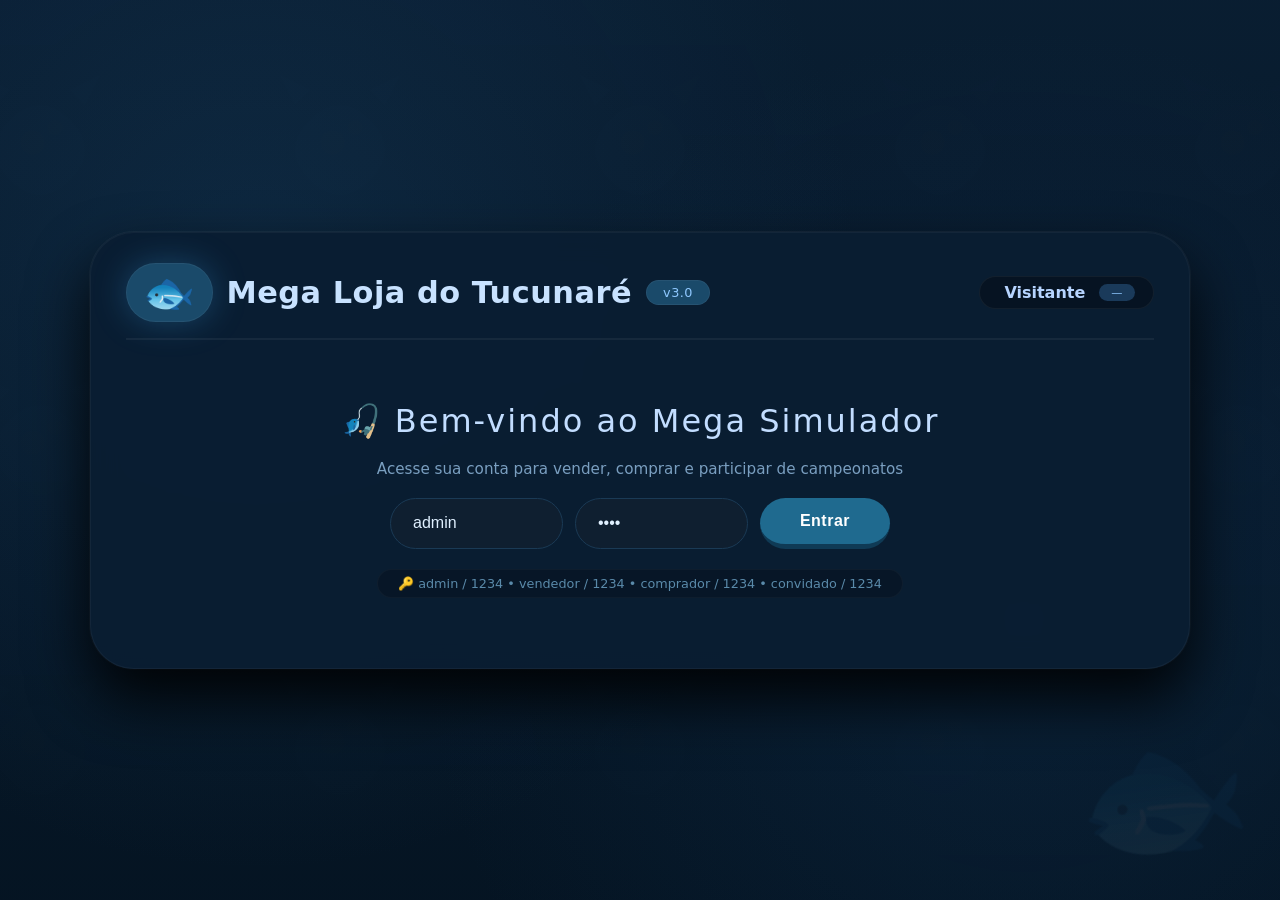
<file: Index.html>
<!DOCTYPE html>
<html lang="pt-BR">
<head>
    <meta charset="UTF-8">
    <meta name="viewport" content="width=device-width, initial-scale=1.0">
    <title>🎣 Mega Loja do Tucunaré - Simulador</title>
    <style>
        /* Reset e estilo premium */
        * {
            margin: 0;
            padding: 0;
            box-sizing: border-box;
        }

        body {
            font-family: 'Segoe UI', system-ui, -apple-system, sans-serif;
            min-height: 100vh;
            display: flex;
            justify-content: center;
            align-items: center;
            padding: 20px;
            background: #0a1a2a;
            position: relative;
            overflow-x: hidden;
        }

        body::before {
            content: '';
            position: fixed;
            top: 0;
            left: 0;
            right: 0;
            bottom: 0;
            background-image: 
                radial-gradient(circle at 20% 30%, rgba(30, 80, 120, 0.25) 0%, transparent 50%),
                radial-gradient(circle at 80% 70%, rgba(20, 60, 100, 0.25) 0%, transparent 50%),
                linear-gradient(180deg, rgba(10, 30, 50, 0.92) 0%, rgba(5, 20, 35, 0.96) 100%),
                url("data:image/svg+xml,%3Csvg xmlns='http://www.w3.org/2000/svg' width='200' height='200' viewBox='0 0 200 200'%3E%3Cg opacity='0.08'%3E%3Cpath d='M80,80 Q100,60 120,80 Q140,100 120,120 Q100,140 80,120 Q60,100 80,80Z' fill='%234a8ab5'/%3E%3Ccircle cx='95' cy='95' r='8' fill='%23ffd966'/%3E%3Ccircle cx='110' cy='85' r='5' fill='%23ffd966'/%3E%3Cpath d='M70,70 L60,50 L80,60 Z' fill='%234a8ab5'/%3E%3Cpath d='M130,70 L140,50 L120,60 Z' fill='%234a8ab5'/%3E%3C/g%3E%3C/svg%3E");
            background-size: cover, cover, cover, 300px 300px;
            background-position: center, center, center, center;
            z-index: 0;
            pointer-events: none;
        }

        body::after {
            content: '🐟';
            position: fixed;
            bottom: 20px;
            right: 30px;
            font-size: 140px;
            opacity: 0.06;
            transform: rotate(-8deg);
            z-index: 0;
            filter: drop-shadow(0 0 60px rgba(0, 150, 255, 0.15));
            pointer-events: none;
        }

        .shop-container {
            position: relative;
            z-index: 1;
            background: rgba(10, 30, 50, 0.93);
            backdrop-filter: blur(14px);
            border-radius: 44px;
            padding: 30px 35px;
            max-width: 1100px;
            width: 100%;
            box-shadow: 0 30px 60px rgba(0, 0, 0, 0.9), 0 0 0 1px rgba(255, 255, 255, 0.05);
            border: 1px solid rgba(255, 255, 255, 0.04);
        }

        /* Header */
        .header {
            display: flex;
            justify-content: space-between;
            align-items: center;
            flex-wrap: wrap;
            gap: 15px;
            margin-bottom: 22px;
            padding-bottom: 16px;
            border-bottom: 2px solid rgba(255, 255, 255, 0.05);
        }

        .logo {
            display: flex;
            align-items: center;
            gap: 14px;
            color: #c8e2ff;
            font-size: 1.9rem;
            font-weight: 700;
            letter-spacing: 0.5px;
        }

        .logo .fish-icon { font-size: 2.6rem; filter: drop-shadow(0 0 16px rgba(60, 180, 255, 0.25)); }
        .logo span {
            background: #1a4a6a;
            padding: 4px 16px;
            border-radius: 40px;
            font-size: 0.8rem;
            font-weight: 400;
            color: #8fc8ff;
            border: 1px solid rgba(255, 255, 255, 0.05);
        }

        .user-info {
            display: flex;
            align-items: center;
            gap: 14px;
            background: rgba(0, 0, 0, 0.3);
            padding: 6px 18px 6px 24px;
            border-radius: 40px;
            border: 1px solid rgba(255, 255, 255, 0.05);
        }

        .user-info .username { color: #b6d4ff; font-weight: 600; }
        .user-info .role-badge {
            background: #1a3a5a;
            padding: 2px 12px;
            border-radius: 20px;
            font-size: 0.7rem;
            color: #8fc8ff;
            text-transform: uppercase;
            letter-spacing: 0.5px;
        }

        .btn-logout {
            background: #3d2a2a;
            border: none;
            color: #ffb0a0;
            padding: 6px 18px;
            border-radius: 30px;
            font-weight: 600;
            cursor: pointer;
            transition: 0.2s;
            border-bottom: 3px solid #1f1414;
            font-size: 0.85rem;
        }
        .btn-logout:hover { background: #5a3a3a; color: #ffccbb; }

        /* Login */
        .login-panel {
            display: flex;
            flex-direction: column;
            align-items: center;
            gap: 20px;
            padding: 40px 10px;
        }
        .login-panel h2 { color: #c2ddff; font-weight: 300; letter-spacing: 2px; font-size: 2rem; }
        .login-panel .sub { color: #7a9fc0; font-size: 0.95rem; }
        .login-form {
            display: flex;
            flex-wrap: wrap;
            justify-content: center;
            gap: 12px;
            max-width: 500px;
            width: 100%;
        }
        .login-form input {
            padding: 14px 22px;
            border-radius: 40px;
            border: none;
            background: #0f1f30;
            color: #e0f0ff;
            font-size: 1rem;
            flex: 1;
            min-width: 160px;
            border: 1px solid #1a3a55;
            outline: none;
            transition: 0.2s;
        }
        .login-form input:focus { border-color: #4d8fc7; box-shadow: 0 0 20px rgba(60, 140, 220, 0.15); }
        .login-form button {
            background: #1f6a8f;
            border: none;
            border-bottom: 5px solid #0f3a55;
            padding: 14px 40px;
            border-radius: 40px;
            font-weight: 700;
            color: white;
            font-size: 1rem;
            cursor: pointer;
            transition: 0.07s ease;
            letter-spacing: 0.5px;
        }
        .login-form button:active { transform: translateY(3px); border-bottom-width: 2px; }
        .login-error {
            color: #ff8a7a;
            background: rgba(255, 60, 40, 0.1);
            padding: 8px 24px;
            border-radius: 30px;
            border: 1px solid rgba(255, 80, 60, 0.2);
            font-size: 0.9rem;
        }
        .login-credentials {
            color: #5a8aaa;
            font-size: 0.8rem;
            background: rgba(0, 0, 0, 0.2);
            padding: 6px 20px;
            border-radius: 30px;
            border: 1px solid rgba(255, 255, 255, 0.03);
        }

        /* Conteúdo */
        .shop-content { display: none; flex-direction: column; gap: 22px; }
        .shop-content.active { display: flex; }

        /* Dashboard */
        .dashboard {
            display: grid;
            grid-template-columns: repeat(auto-fit, minmax(150px, 1fr));
            gap: 14px;
        }
        .card {
            background: rgba(0, 0, 0, 0.25);
            border-radius: 20px;
            padding: 14px 18px;
            border: 1px solid rgba(255, 255, 255, 0.03);
            text-align: center;
        }
        .card h4 { color: #8db4d9; font-weight: 400; font-size: 0.75rem; text-transform: uppercase; letter-spacing: 1px; margin-bottom: 2px; opacity: 0.7; }
        .card .value { color: #d6edff; font-size: 1.5rem; font-weight: 700; }
        .card .value small { font-size: 0.7rem; font-weight: 400; opacity: 0.5; }
        .card .change { font-size: 0.8rem; margin-top: 2px; color: #8fcbff; }

        /* Abas */
        .tabs {
            display: flex;
            gap: 8px;
            flex-wrap: wrap;
            margin-bottom: 4px;
        }
        .tab-btn {
            background: rgba(0, 0, 0, 0.2);
            border: none;
            border-bottom: 3px solid transparent;
            padding: 10px 24px;
            border-radius: 30px 30px 0 0;
            color: #8db4d9;
            font-weight: 600;
            font-size: 0.9rem;
            cursor: pointer;
            transition: 0.2s;
        }
        .tab-btn:hover { color: #c2ddff; background: rgba(0, 0, 0, 0.3); }
        .tab-btn.active {
            color: #e0f0ff;
            border-bottom-color: #4d8fc7;
            background: rgba(30, 70, 110, 0.3);
        }

        .tab-content { display: none; }
        .tab-content.active { display: block; }

        /* Produtos */
        .products-section {
            background: rgba(0, 0, 0, 0.12);
            border-radius: 20px;
            padding: 16px 18px 18px;
            border: 1px solid rgba(255, 255, 255, 0.02);
        }
        .product-grid {
            display: grid;
            grid-template-columns: repeat(auto-fill, minmax(160px, 1fr));
            gap: 14px;
        }
        .product-item {
            background: rgba(8, 25, 42, 0.7);
            border-radius: 18px;
            padding: 14px 12px 12px;
            text-align: center;
            border: 1px solid rgba(255, 255, 255, 0.03);
            transition: 0.2s;
        }
        .product-item:hover { background: rgba(25, 55, 80, 0.6); border-color: rgba(100, 180, 255, 0.1); transform: translateY(-2px); }
        .product-item .icon { font-size: 2rem; margin-bottom: 2px; filter: drop-shadow(0 4px 8px rgba(0,0,0,0.3)); }
        .product-item .name { color: #cee6ff; font-weight: 600; font-size: 0.9rem; }
        .product-item .price { color: #8fcbff; font-weight: 700; margin: 4px 0 8px; font-size: 1rem; }
        .product-item .stock { color: #7a9bbd; font-size: 0.7rem; margin-bottom: 8px; }
        .product-item .btn-action {
            border: none;
            border-bottom: 4px solid #0e402a;
            padding: 7px 12px;
            border-radius: 30px;
            color: white;
            font-weight: 700;
            cursor: pointer;
            transition: 0.07s ease;
            width: 100%;
            font-size: 0.85rem;
        }
        .product-item .btn-action:active { transform: translateY(3px); border-bottom-width: 1px; }
        .product-item .btn-action:disabled { opacity: 0.3; transform: none; border-bottom-width: 4px; cursor: not-allowed; }
        .btn-sell { background: #1a6a4a; border-bottom-color: #0e402a; }
        .btn-sell:hover:not(:disabled) { background: #248a5e; }
        .btn-buy { background: #1a4a6a; border-bottom-color: #0e2a4a; }
        .btn-buy:hover:not(:disabled) { background: #2a6a8a; }

        /* Campeonatos */
        .tournament-section {
            background: rgba(0, 0, 0, 0.12);
            border-radius: 20px;
            padding: 16px 18px 18px;
            border: 1px solid rgba(255, 255, 255, 0.02);
        }
        .tournament-grid {
            display: grid;
            grid-template-columns: repeat(auto-fill, minmax(220px, 1fr));
            gap: 14px;
        }
        .tournament-card {
            background: rgba(8, 25, 42, 0.7);
            border-radius: 18px;
            padding: 16px;
            text-align: center;
            border: 1px solid rgba(255, 215, 0, 0.1);
        }
        .tournament-card .trophy { font-size: 2.2rem; }
        .tournament-card .tname { color: #ffd966; font-weight: 700; font-size: 1.1rem; }
        .tournament-card .tinfo { color: #8db4d9; font-size: 0.8rem; margin: 4px 0; }
        .tournament-card .tprize { color: #8fcbff; font-weight: 700; font-size: 1.1rem; }
        .tournament-card .btn-join {
            background: #6a4a1a;
            border: none;
            border-bottom: 4px solid #3a2a0a;
            padding: 8px 20px;
            border-radius: 30px;
            color: white;
            font-weight: 700;
            cursor: pointer;
            transition: 0.07s ease;
            width: 100%;
            margin-top: 8px;
        }
        .tournament-card .btn-join:active { transform: translateY(3px); border-bottom-width: 1px; }
        .tournament-card .btn-join:disabled { opacity: 0.3; cursor: not-allowed; transform: none; }

        /* Log */
        .log-area {
            margin-top: 4px;
            background: rgba(0, 0, 0, 0.3);
            border-radius: 18px;
            padding: 10px 16px;
            max-height: 80px;
            overflow-y: auto;
            border: 1px solid rgba(255, 255, 255, 0.02);
        }
        .log-area p { color: #8db4d9; font-size: 0.8rem; padding: 2px 0; border-bottom: 1px solid rgba(255, 255, 255, 0.02); font-family: monospace; }
        .log-area p:last-child { border-bottom: none; }
        .log-area::-webkit-scrollbar { width: 4px; }
        .log-area::-webkit-scrollbar-track { background: transparent; }
        .log-area::-webkit-scrollbar-thumb { background: #3a6380; border-radius: 10px; }

        @media (max-width: 700px) {
            .shop-container { padding: 18px 16px; }
            .logo { font-size: 1.3rem; }
            .user-info { padding: 4px 12px 4px 16px; }
            .product-grid { grid-template-columns: 1fr 1fr; }
            .tournament-grid { grid-template-columns: 1fr; }
            .dashboard { grid-template-columns: 1fr 1fr; }
        }
        @media (max-width: 480px) {
            .product-grid { grid-template-columns: 1fr 1fr; }
            .login-form input { min-width: 120px; }
            .dashboard { grid-template-columns: 1fr; }
        }
    </style>
</head>
<body>

<div class="shop-container" id="app">
    <!-- Header -->
    <div class="header">
        <div class="logo">
            <span class="fish-icon">🐟</span>
            Mega Loja do Tucunaré
            <span>v3.0</span>
        </div>
        <div class="user-info" id="userInfo">
            <span class="username" id="usernameDisplay">Visitante</span>
            <span class="role-badge" id="roleBadge">—</span>
            <button class="btn-logout" id="logoutBtn" style="display:none;">Sair</button>
        </div>
    </div>

    <!-- Login -->
    <div id="loginPanel" class="login-panel">
        <h2>🎣 Bem-vindo ao Mega Simulador</h2>
        <div class="sub">Acesse sua conta para vender, comprar e participar de campeonatos</div>
        <div class="login-form">
            <input type="text" id="loginUser" placeholder="Usuário" value="admin">
            <input type="password" id="loginPass" placeholder="Senha" value="1234">
            <button id="loginBtn">Entrar</button>
        </div>
        <div id="loginError" class="login-error" style="display:none;">Usuário ou senha inválidos</div>
        <div class="login-credentials">🔑 admin / 1234  •  vendedor / 1234  •  comprador / 1234  •  convidado / 1234</div>
    </div>

    <!-- Conteúdo -->
    <div id="shopContent" class="shop-content">
        <!-- Dashboard -->
        <div class="dashboard">
            <div class="card"><h4>💰 Saldo</h4><div class="value" id="balanceDisplay">R$ 0,00</div></div>
            <div class="card"><h4>🎣 Vendas</h4><div class="value" id="soldDisplay">0 <small>itens</small></div></div>
            <div class="card"><h4>🛒 Compras</h4><div class="value" id="boughtDisplay">0 <small>itens</small></div></div>
            <div class="card"><h4>📦 Estoque</h4><div class="value" id="stockDisplay">0 <small>un</small></div></div>
            <div class="card"><h4>🏆 Campeonatos</h4><div class="value" id="tournamentCount">0</div></div>
        </div>

        <!-- Abas -->
        <div class="tabs">
            <button class="tab-btn active" data-tab="tabProducts">🛒 Produtos</button>
            <button class="tab-btn" data-tab="tabTournaments">🏆 Campeonatos</button>
            <button class="tab-btn" data-tab="tabHistory">📋 Histórico</button>
        </div>

        <!-- Tab: Produtos -->
        <div id="tabProducts" class="tab-content active">
            <div class="products-section">
                <div style="display:flex; justify-content:space-between; align-items:center; margin-bottom:12px; flex-wrap:wrap; gap:8px;">
                    <span style="color:#b8d6ff; font-weight:500;">📦 Estoque disponível</span>
                    <span style="color:#7a9fc0; font-size:0.8rem;">Clique em Vender ou Comprar</span>
                </div>
                <div class="product-grid" id="productGrid"></div>
            </div>
        </div>

        <!-- Tab: Campeonatos -->
        <div id="tabTournaments" class="tab-content">
            <div class="tournament-section">
                <div style="display:flex; justify-content:space-between; align-items:center; margin-bottom:12px; flex-wrap:wrap; gap:8px;">
                    <span style="color:#ffd966; font-weight:500;">🏆 Campeonatos de Pesca</span>
                    <span style="color:#7a9fc0; font-size:0.8rem;">Participe e ganhe prêmios!</span>
                </div>
                <div class="tournament-grid" id="tournamentGrid"></div>
            </div>
        </div>

        <!-- Tab: Histórico -->
        <div id="tabHistory" class="tab-content">
            <div class="log-area" id="logArea" style="max-height:200px;">
                <p>📋 Bem-vindo à Mega Loja do Tucunaré!</p>
            </div>
        </div>

        <!-- Log rápido (visível em todas as abas) -->
        <div class="log-area" id="logAreaMini" style="max-height:60px; margin-top:4px;">
            <p>📋 Sistema pronto</p>
        </div>
    </div>
</div>

<script>
    (function() {
        'use strict';

        // ---------- USUÁRIOS ----------
        const USERS = [
            { username: 'admin', password: '1234', role: 'admin' },
            { username: 'vendedor', password: '1234', role: 'seller' },
            { username: 'comprador', password: '1234', role: 'buyer' },
            { username: 'convidado', password: '1234', role: 'guest' }
        ];

        // ---------- ESTADO ----------
        let currentUser = null;
        let balance = 1200.00;
        let totalSold = 0;
        let totalBought = 0;
        let tournamentsWon = 0;
        let logHistory = [];

        // Produtos expandidos (carretilhas, molinetes, iscas, barcos, acessórios)
        const products = [
            // Carretilhas
            { id: 1, name: 'Carretilha Pro Max', icon: '🎣', price: 129.90, stock: 8, category: 'carretilha' },
            { id: 2, name: 'Carretilha Sport', icon: '🎣', price: 69.90, stock: 12, category: 'carretilha' },
            { id: 3, name: 'Carretilha Elite', icon: '🎣', price: 189.90, stock: 5, category: 'carretilha' },
            // Molinetes
            { id: 4, name: 'Molinete 3000', icon: '🌀', price: 55.90, stock: 15, category: 'molinete' },
            { id: 5, name: 'Molinete 5000', icon: '🌀', price: 82.00, stock: 9, category: 'molinete' },
            { id: 6, name: 'Molinete 8000', icon: '🌀', price: 145.00, stock: 4, category: 'molinete' },
            // Iscas
            { id: 7, name: 'Isca Artificial (pequena)', icon: '🐛', price: 18.30, stock: 30, category: 'isca' },
            { id: 8, name: 'Isca de Superfície', icon: '🦐', price: 24.50, stock: 22, category: 'isca' },
            { id: 9, name: 'Isca de Fundo', icon: '🪱', price: 16.80, stock: 28, category: 'isca' },
            { id: 10, name: 'Isca Viva (artificial)', icon: '🦟', price: 12.90, stock: 35, category: 'isca' },
            { id: 11, name: 'Isca de Chumbo', icon: '🎯', price: 9.90, stock: 40, category: 'isca' },
            // Barcos
            { id: 12, name: 'Barco a Remo', icon: '🚣', price: 380.00, stock: 4, category: 'barco' },
            { id: 13, name: 'Barco Inflável 2p', icon: '⛵', price: 520.00, stock: 3, category: 'barco' },
            { id: 14, name: 'Barco Inflável 4p', icon: '⛵', price: 750.00, stock: 2, category: 'barco' },
            // Acessórios
            { id: 15, name: 'Caixa de Pesca', icon: '🧰', price: 42.00, stock: 10, category: 'acessório' },
            { id: 16, name: 'Bóia de Pesca', icon: '🔴', price: 6.90, stock: 45, category: 'acessório' },
            { id: 17, name: 'Linha de Nylon 100m', icon: '🧵', price: 15.90, stock: 25, category: 'acessório' },
            { id: 18, name: 'Anzol Pacote (50)', icon: '🪝', price: 9.50, stock: 30, category: 'acessório' },
            { id: 19, name: 'Chumbada Pacote', icon: '⚫', price: 7.80, stock: 35, category: 'acessório' },
            { id: 20, name: 'Vara de Pesca 2m', icon: '🎣', price: 65.00, stock: 12, category: 'vara' },
            { id: 21, name: 'Vara de Pesca 3m', icon: '🎣', price: 95.00, stock: 8, category: 'vara' },
            { id: 22, name: 'Vara Telescópica', icon: '🎣', price: 145.00, stock: 5, category: 'vara' }
        ];

        // Campeonatos
        const tournaments = [
            { id: 1, name: 'Tucunaré Trophy', prize: 300, fee: 50, participants: 0, maxParticipants: 10, active: true },
            { id: 2, name: 'Pesca Noturna', prize: 200, fee: 30, participants: 0, maxParticipants: 8, active: true },
            { id: 3, name: 'Campeonato de Iscas', prize: 150, fee: 20, participants: 0, maxParticipants: 6, active: true },
            { id: 4, name: 'Mega Pesca do Ano', prize: 500, fee: 100, participants: 0, maxParticipants: 12, active: true },
            { id: 5, name: 'Desafio do Barco', prize: 250, fee: 45, participants: 0, maxParticipants: 8, active: true }
        ];

        // ---------- DOM ----------
        const loginPanel = document.getElementById('loginPanel');
        const shopContent = document.getElementById('shopContent');
        const usernameDisplay = document.getElementById('usernameDisplay');
        const roleBadge = document.getElementById('roleBadge');
        const logoutBtn = document.getElementById('logoutBtn');
        const loginUser = document.getElementById('loginUser');
        const loginPass = document.getElementById('loginPass');
        const loginBtn = document.getElementById('loginBtn');
        const loginError = document.getElementById('loginError');
        const balanceDisplay = document.getElementById('balanceDisplay');
        const soldDisplay = document.getElementById('soldDisplay');
        const boughtDisplay = document.getElementById('boughtDisplay');
        const stockDisplay = document.getElementById('stockDisplay');
        const tournamentCount = document.getElementById('tournamentCount');
        const productGrid = document.getElementById('productGrid');
        const tournamentGrid = document.getElementById('tournamentGrid');
        const logArea = document.getElementById('logArea');
        const logAreaMini = document.getElementById('logAreaMini');

        // ---------- FUNÇÕES ----------
        function formatCurrency(v) { return 'R$ ' + v.toFixed(2).replace('.', ','); }

        function totalStock() { return products.reduce((a, p) => a + p.stock, 0); }

        function addLog(msg, type = 'info') {
            const prefix = type === 'venda' ? '💰' : type === 'compra' ? '🛒' : type === 'torneio' ? '🏆' : type === 'erro' ? '⚠️' : '📋';
            const entry = `${prefix} ${msg}`;
            logHistory.unshift(entry);
            if (logHistory.length > 50) logHistory.pop();
            renderLogs();
        }

        function renderLogs() {
            const html = logHistory.map(m => `<p>${m}</p>`).join('');
            logArea.innerHTML = html;
            logAreaMini.innerHTML = logHistory.slice(0, 3).map(m => `<p>${m}</p>`).join('');
        }

        function updateDashboard() {
            balanceDisplay.textContent = formatCurrency(balance);
            soldDisplay.textContent = totalSold;
            boughtDisplay.textContent = totalBought;
            stockDisplay.textContent = totalStock();
            tournamentCount.textContent = tournamentsWon;
        }

        // ---------- RENDER PRODUTOS ----------
        function renderProducts() {
            productGrid.innerHTML = '';
            products.forEach(p => {
                const div = document.createElement('div');
                div.className = 'product-item';
                const stockText = p.stock > 0 ? `Estoque: ${p.stock}` : '❌ Esgotado';
                const canSell = currentUser && (currentUser.role === 'admin' || currentUser.role === 'seller');
                const canBuy = currentUser && (currentUser.role === 'admin' || currentUser.role === 'buyer');
                div.innerHTML = `
                    <div class="icon">${p.icon}</div>
                    <div class="name">${p.name}</div>
                    <div class="price">${formatCurrency(p.price)}</div>
                    <div class="stock">${stockText}</div>
                    <div style="display:flex; gap:6px;">
                        <button class="btn-action btn-sell" data-id="${p.id}" ${(!canSell || p.stock <= 0) ? 'disabled' : ''}>
                            ${p.stock > 0 ? 'Vender' : '—'}
                        </button>
                        <button class="btn-action btn-buy" data-id="${p.id}" ${!canBuy ? 'disabled' : ''}>
                            Comprar
                        </button>
                    </div>
                `;
                productGrid.appendChild(div);
            });

            document.querySelectorAll('.btn-sell').forEach(b => {
                b.addEventListener('click', function() { handleSell(parseInt(this.dataset.id)); });
            });
            document.querySelectorAll('.btn-buy').forEach(b => {
                b.addEventListener('click', function() { handleBuy(parseInt(this.dataset.id)); });
            });
        }

        // ---------- VENDER ----------
        function handleSell(id) {
            if (!currentUser) { addLog('Faça login para vender.', 'erro'); return; }
            if (currentUser.role !== 'admin' && currentUser.role !== 'seller') {
                addLog('Permissão negada: apenas vendedores podem vender.', 'erro');
                return;
            }
            const p = products.find(x => x.id === id);
            if (!p) return;
            if (p.stock <= 0) { addLog(`"${p.name}" esgotado.`, 'erro'); return; }
            balance += p.price;
            p.stock--;
            totalSold++;
            addLog(`Venda de "${p.name}" por ${formatCurrency(p.price)}`, 'venda');
            updateDashboard();
            renderProducts();
        }

        // ---------- COMPRAR ----------
        function handleBuy(id) {
            if (!currentUser) { addLog('Faça login para comprar.', 'erro'); return; }
            if (currentUser.role !== 'admin' && currentUser.role !== 'buyer') {
                addLog('Permissão negada: apenas compradores podem comprar.', 'erro');
                return;
            }
            const p = products.find(x => x.id === id);
            if (!p) return;
            if (balance < p.price) { addLog(`Saldo insuficiente para comprar "${p.name}".`, 'erro'); return; }
            balance -= p.price;
            p.stock++;
            totalBought++;
            addLog(`Compra de "${p.name}" por ${formatCurrency(p.price)}`, 'compra');
            updateDashboard();
            renderProducts();
        }

        // ---------- CAMPEONATOS ----------
        function renderTournaments() {
            tournamentGrid.innerHTML = '';
            tournaments.forEach(t => {
                const div = document.createElement('div');
                div.className = 'tournament-card';
                const canJoin = currentUser && (currentUser.role === 'admin' || currentUser.role === 'seller' || currentUser.role === 'buyer');
                div.innerHTML = `
                    <div class="trophy">🏆</div>
                    <div class="tname">${t.name}</div>
                    <div class="tinfo">💰 Prêmio: ${formatCurrency(t.prize)} • Taxa: ${formatCurrency(t.fee)}</div>
                    <div class="tinfo">👥 ${t.participants}/${t.maxParticipants} participantes</div>
                    <button class="btn-join" data-id="${t.id}" ${(!canJoin || !t.active || t.participants >= t.maxParticipants) ? 'disabled' : ''}>
                        ${t.participants >= t.maxParticipants ? 'Lotado' : 'Participar'}
                    </button>
                `;
                tournamentGrid.appendChild(div);
            });

            document.querySelectorAll('.btn-join').forEach(b => {
                b.addEventListener('click', function() { handleJoinTournament(parseInt(this.dataset.id)); });
            });
        }

        function handleJoinTournament(id) {
            if (!currentUser) { addLog('Faça login para participar.', 'erro'); return; }
            const t = tournaments.find(x => x.id === id);
            if (!t) return;
            if (!t.active) { addLog('Campeonato inativo.', 'erro'); return; }
            if (t.participants >= t.maxParticipants) { addLog('Campeonato lotado.', 'erro'); return; }
            if (balance < t.fee) { addLog(`Saldo insuficiente para pagar a taxa de ${formatCurrency(t.fee)}.`, 'erro'); return; }
            balance -= t.fee;
            t.participants++;
            // 30% de chance de ganhar (simulação)
            const win = Math.random() < 0.3;
            if (win) {
                balance += t.prize;
                tournamentsWon++;
                addLog(`🏆 Vitória no campeonato "${t.name}"! Ganhou ${formatCurrency(t.prize)}`, 'torneio');
            } else {
                addLog(`Participou do campeonato "${t.name}" mas não venceu.`, 'torneio');
            }
            updateDashboard();
            renderTournaments();
        }

        // ---------- TABS ----------
        function initTabs() {
            document.querySelectorAll('.tab-btn').forEach(btn => {
                btn.addEventListener('click', function() {
                    document.querySelectorAll('.tab-btn').forEach(b => b.classList.remove('active'));
                    document.querySelectorAll('.tab-content').forEach(c => c.classList.remove('active'));
                    this.classList.add('active');
                    document.getElementById(this.dataset.tab).classList.add('active');
                });
            });
        }

        // ---------- LOGIN / LOGOUT ----------
        function doLogin(user, pass) {
            const u = USERS.find(x => x.username === user && x.password === pass);
            if (!u) { loginError.style.display = 'block'; return false; }
            loginError.style.display = 'none';
            currentUser = u;
            usernameDisplay.textContent = u.username;
            roleBadge.textContent = u.role;
            logoutBtn.style.display = 'inline-block';
            loginPanel.style.display = 'none';
            shopContent.classList.add('active');
            addLog(`Usuário "${u.username}" logado (${u.role}).`, 'info');
            updateDashboard();
            renderProducts();
            renderTournaments();
            return true;
        }

        function doLogout() {
            currentUser = null;
            usernameDisplay.textContent = 'Visitante';
            roleBadge.textContent = '—';
            logoutBtn.style.display = 'none';
            loginPanel.style.display = 'flex';
            shopContent.classList.remove('active');
            addLog('Logout realizado.', 'info');
            loginUser.value = 'admin';
            loginPass.value = '1234';
            loginError.style.display = 'none';
        }

        // ---------- INICIALIZAÇÃO ----------
        function init() {
            loginBtn.addEventListener('click', () => doLogin(loginUser.value.trim(), loginPass.value.trim()));
            loginUser.addEventListener('keydown', e => { if (e.key === 'Enter') loginBtn.click(); });
            loginPass.addEventListener('keydown', e => { if (e.key === 'Enter') loginBtn.click(); });
            logoutBtn.addEventListener('click', doLogout);
            initTabs();

            doLogout();
            renderProducts();
            renderTournaments();
            updateDashboard();
            addLog('🔄 Sistema pronto. Faça login para começar.');
        }

        init();
    })();
</script>
</body>
</html>
</file>
